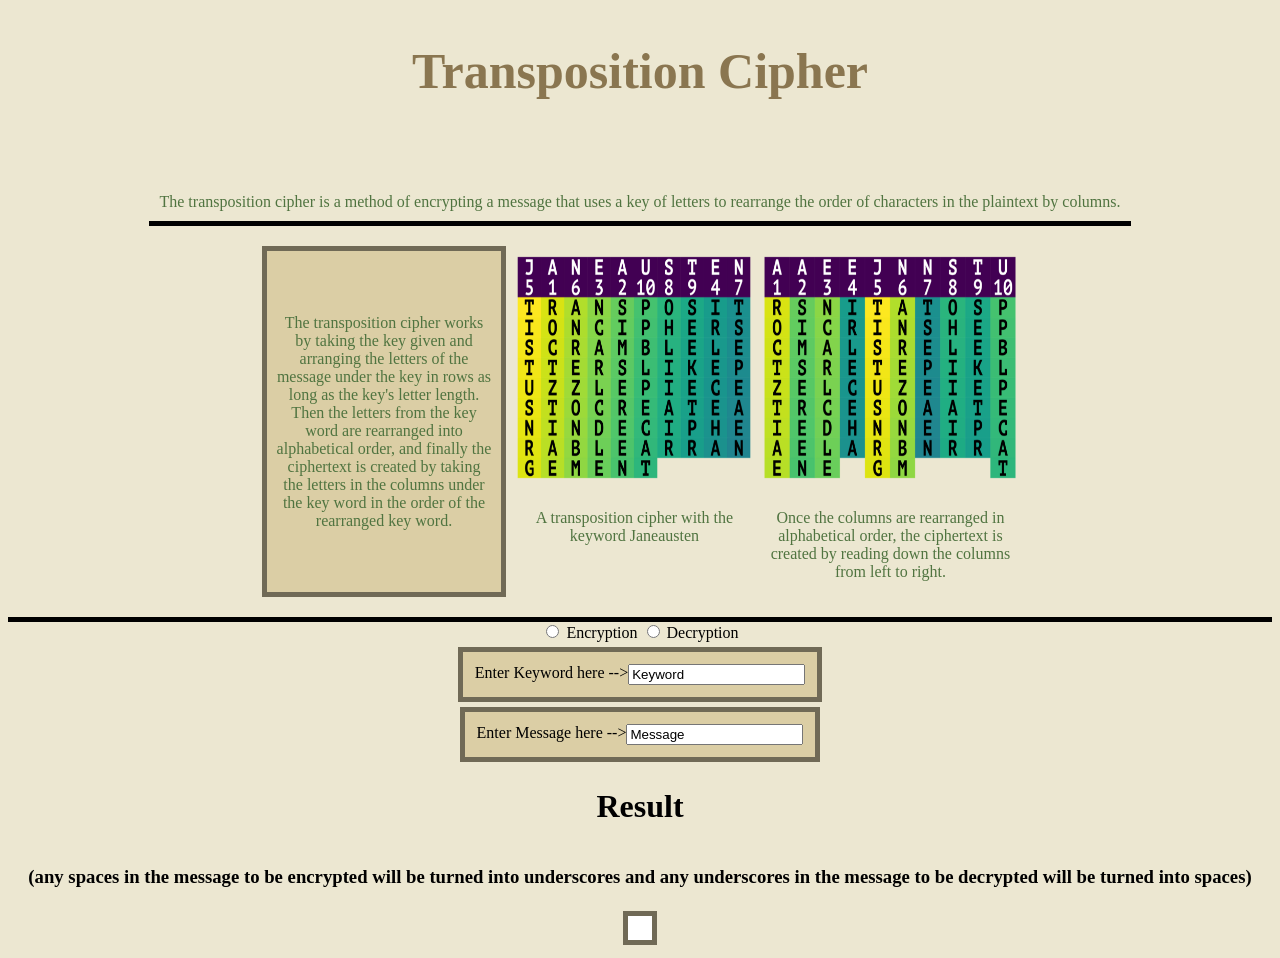
<file: index.html>
<!DOCTYPE html>
<html lang="en">
    <head>
        <meta charset="UTF-8">
        <meta http-equiv="X-UA-Compatible" content="IE=edge">
        <meta name="viewport" content="width=device-width, initial-scale=1.0">
        <link rel="stylesheet" href="index.css">
        <title>Transposition Cipher</title>
    </head>

    <body>
        <script src="index.js"></script>
        <h1 id="trans-title">Transposition Cipher</h1>
        <div id="short-explanation">The transposition cipher is a method of encrypting
             a message that uses a key of letters to rearrange the order of characters in the plaintext by columns.</div>
        
        <div class="row-cont">
            <div id="explanation">The transposition cipher works by taking the key given and arranging the letters of the message under the key in rows as long as the key's letter length.
                Then the letters from the key word are rearranged into alphabetical order, and finally the ciphertext is created
                by taking the letters in the columns under the key word in the order of the rearranged key word.
            </div>

            <div id="image-cont">
                <div><img src="resources/transpos-step1.png" alt="transposition cipher first step"><p>A transposition cipher with the keyword Janeausten</p></div>
                <div><img src="resources/transpos-step2.png" alt="transposition cipher second step"><p>Once the columns are rearranged in alphabetical order, the ciphertext is created by reading down the columns from left to right.</p></div>
            </div>
        </div>

        <div class="radios">
            <form>
                <input type="radio" id="encrypt" name="cipher" onclick="makeEncryptBox()">
                <label for="encrypt">Encryption</label>
                <input type="radio" id="decrypt" name="cipher" onclick="makeDecryptBox()">
                <label for="decrypt">Decryption</label>
            </form>
        </div>

        <div class="column-cont">
            <div id="keyword">
                <label for="keywordBox">Enter Keyword here --></label>
                <input type="text" id="keywordBox" value="Keyword">
            </div>
            <div id="word"> 
                <label for="messageBox">Enter Message here --></label>
                <input type="text" id="messageBox" value="Message">
            </div>
            <div id="submit">

            </div>
        </div>

        <h1 id="outputHead">Result</h1>
        <h3 id="outputSubhead">(any spaces in the message to be encrypted will be turned into underscores and any underscores in the message to be decrypted will be turned into spaces)</h3>

        <div id="output">

        </div>

    </body>
</html>
</file>
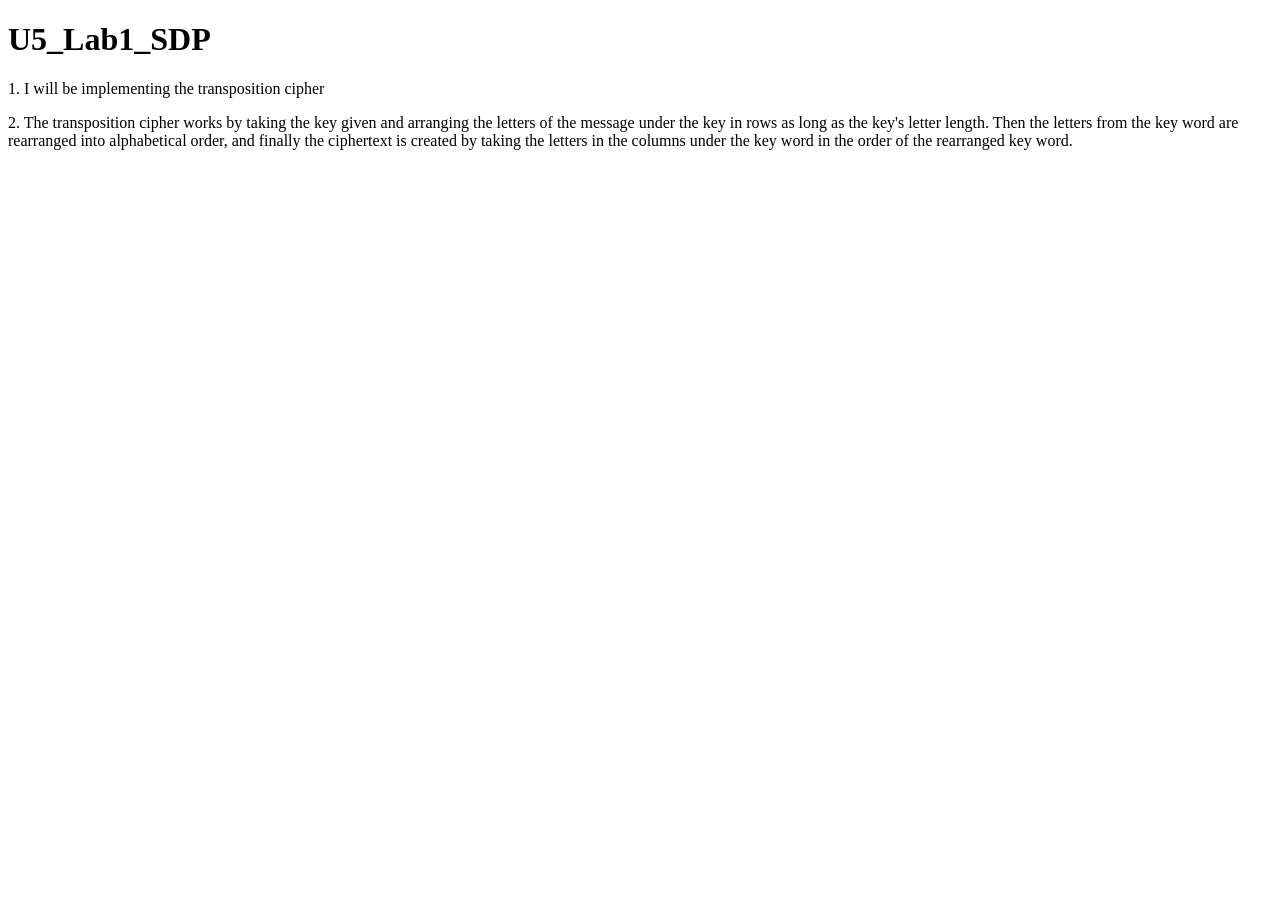
<file: pages/U5_Lab1_SDP.html>
<!DOCTYPE html>
<html lang="en">
<head>
    <meta charset="UTF-8">
    <meta http-equiv="X-UA-Compatible" content="IE=edge">
    <meta name="viewport" content="width=device-width, initial-scale=1.0">
    <title>U5_Lab1_SDP</title>
</head>
<body>
    <h1>U5_Lab1_SDP</h1>
    <p>1. I will be implementing the transposition cipher</p>
    <p>2. The transposition cipher works by taking the key given and arranging the letters of the message under the key in rows as long as the key's letter length.
          Then the letters from the key word are rearranged into alphabetical order, and finally the ciphertext is created
          by taking the letters in the columns under the key word in the order of the rearranged key word.</p>
</body>
</html>
</file>
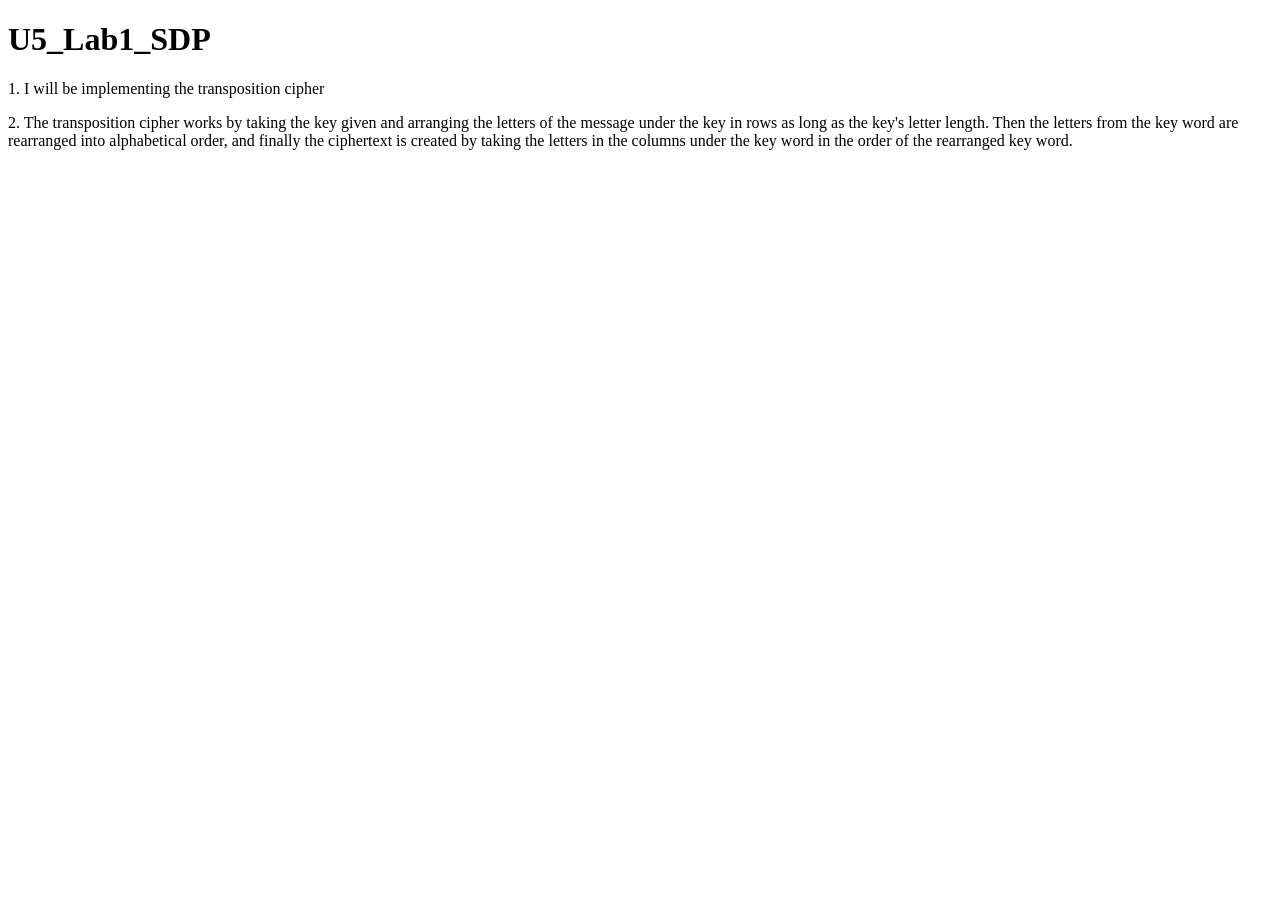
<file: pages/SDP/U5_Lab1_SDP.html>
<!DOCTYPE html>
<html lang="en">
<head>
    <meta charset="UTF-8">
    <meta http-equiv="X-UA-Compatible" content="IE=edge">
    <meta name="viewport" content="width=device-width, initial-scale=1.0">
    <title>U5_Lab1_SDP</title>
</head>

<body>
    <h1>U5_Lab1_SDP</h1>
    <p>1. I will be implementing the transposition cipher</p>
    <p>2. The transposition cipher works by taking the key given and arranging the letters of the message under the key in rows as long as the key's letter length. Then the letters from the key word are rearranged into alphabetical order, and finally the ciphertext is created by taking the letters in the columns under the key word in the order of the rearranged key word.</p>
</body>
</html>
</file>
<file: index.css>
#trans-title {
    font-size: 50px;
    color: #8A7650;
    text-align: center;
}

#short-explanation {
    color: #507440;
    text-align: center;
    margin: 5px;
    margin-top: 50px;
    padding: 10px;
    border-bottom: black solid 5px;
    margin-bottom: 20px;
}

#explanation {
    display: flex;
    align-items: center;
    color: #507440;
    text-align: center;
    padding: 10px;
    width: 17%;
    background-color: #DBCEA5;
    border: #706a56 solid 5px;
}

#image-cont {
    display: flex;
    justify-content: space-between;
    word-wrap: break-word;
}

#keyword {
    display: flex;
    justify-content: center;
    text-align: center;
    padding: 12px;
    background-color: #DBCEA5;
    border: #706a56 solid 5px;
    margin-top: 5px;
}

#word {
    display: flex;
    justify-content: center;
    text-align: center;
    padding: 12px;
    background-color: #DBCEA5;
    border: #706a56 solid 5px;
    margin-top: 5px;
    margin-bottom: 5px;
}

#output {
    padding: 12px;
    background-color: white;
    border: #706a56 solid 5px;
    width: auto;
    text-align: center;
    margin-top: 5px;
    margin-bottom: 5px;
}

.row-cont {
    display: flex;
    justify-content: center;
    padding-bottom: 20px;
    border-bottom: black solid 5px;
}

.radios {
    display: flex;
    justify-content: center;
    text-align: center;
}

.column-cont {
    display: flex;
    flex-direction: column;
    justify-content: center;
    align-items: center;
}

body {
    display: flex;
    justify-content: center;
    align-items: center;
    flex-direction: column;
    background-color: #ECE7D1;
}

img {
    height: 27vh;
    width: 20vw;
}

p {
    text-align: center;
    width: 20vw;
    color: #507440;
}
</file>
